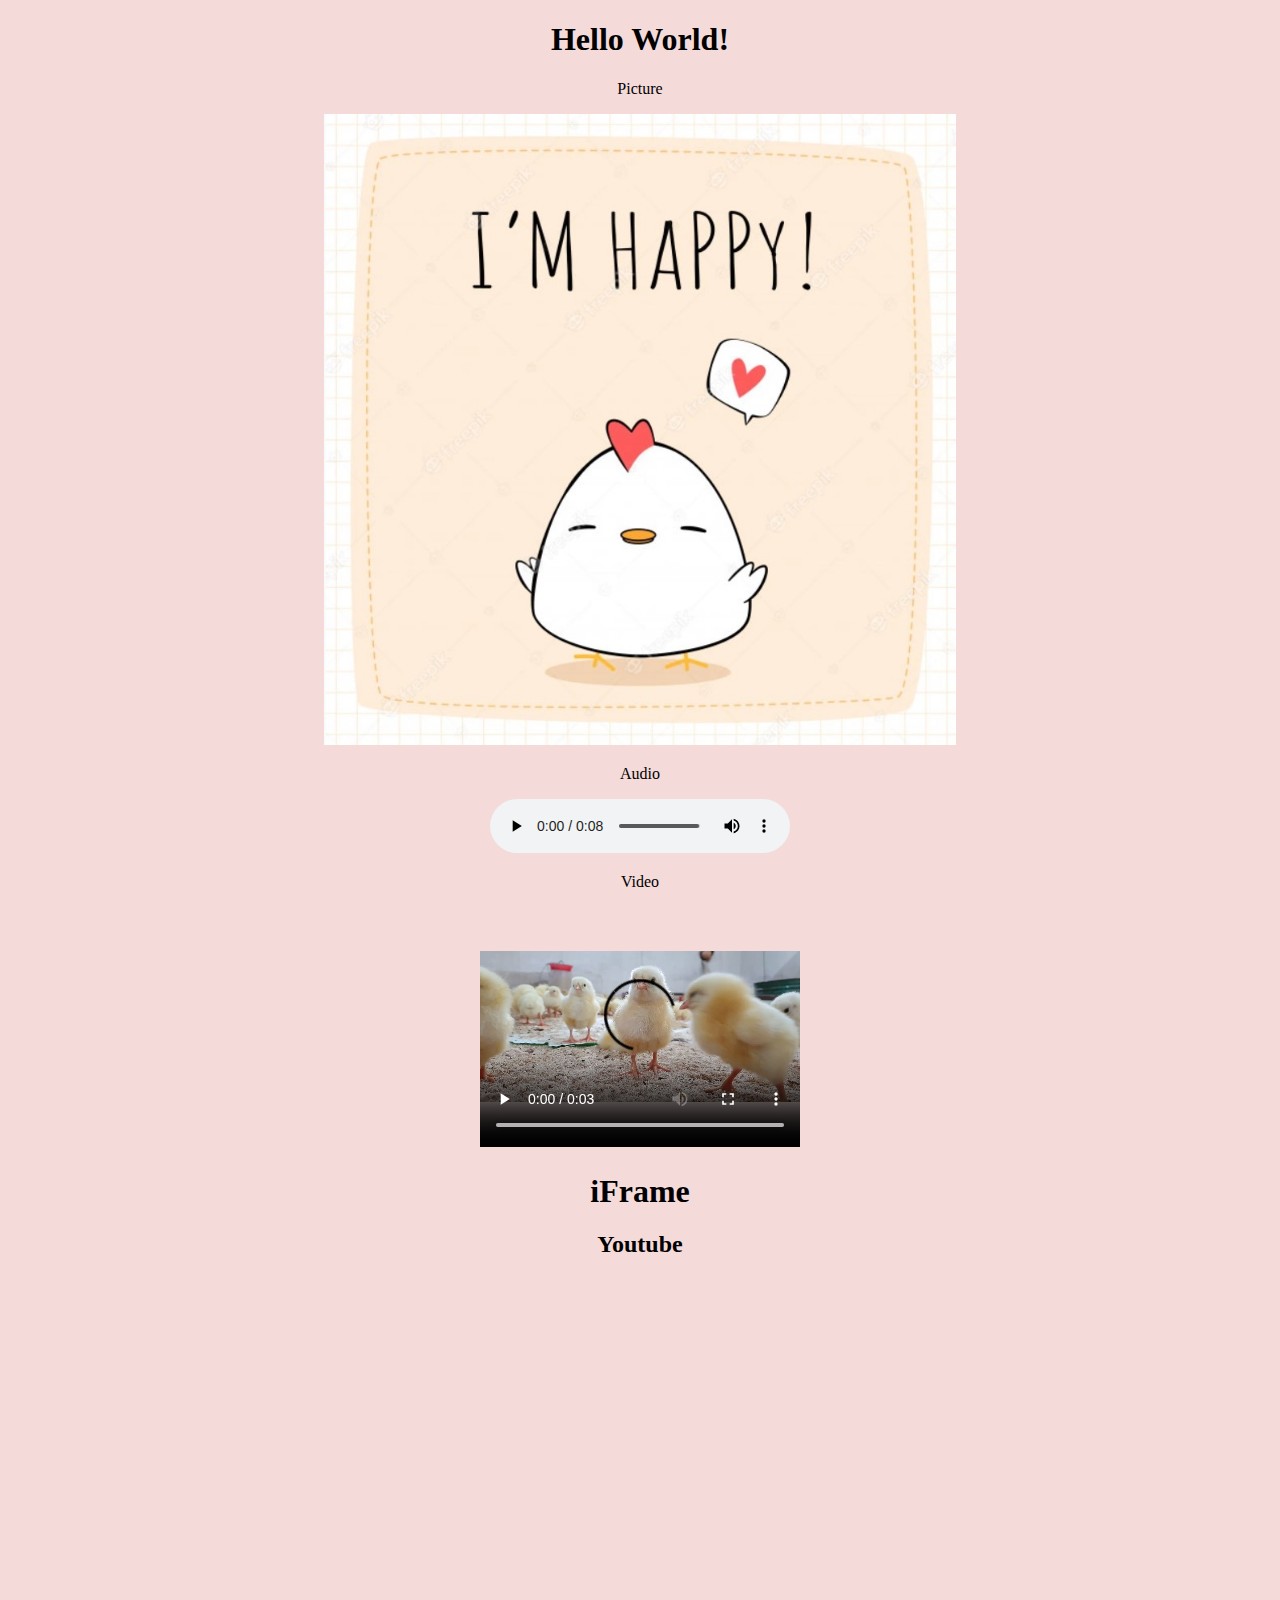
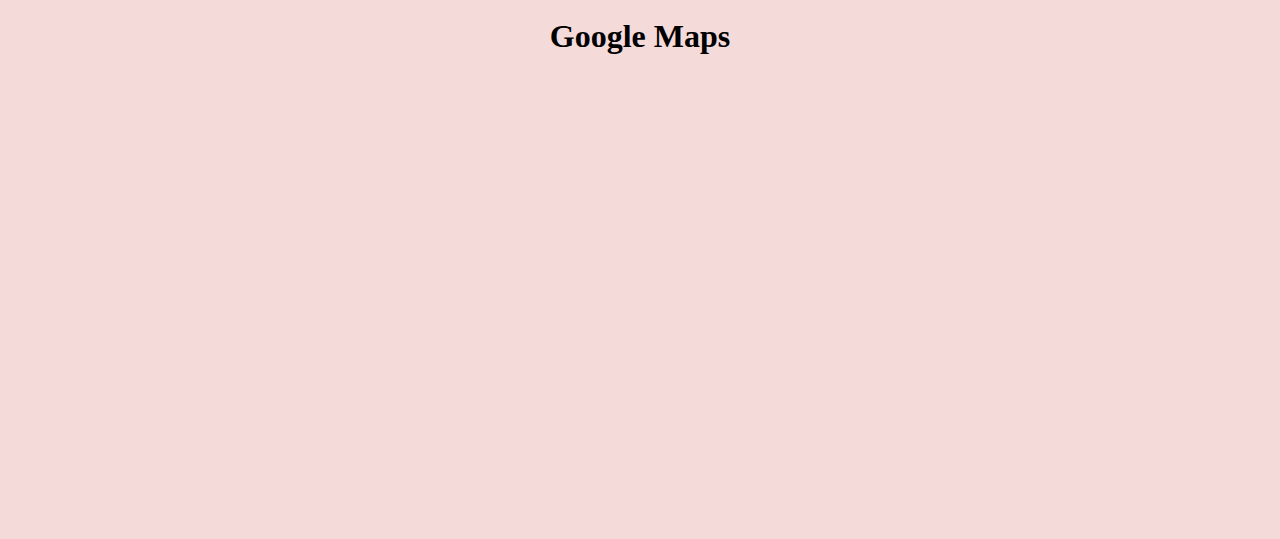
<file: index.html>
<!DOCTYPE html>
<html>
    <head>
        <title>
            Hello World
        </title>
    </head>
    <div style="text-align: center;">
        <body style="background-color: #f5dada;">
            <h1>Hello World!</h1>
        </body>

        <div>
            <p>Picture</p>
            <img src="cute_chicken.jpg" alt="chonky white chicken and baby chick" style= "width: 50%; height: 50%">
        </div>

        <div>
            <p>Audio</p>
            <audio controls>
                <source src="Bashful.m4a" type="audio/mpeg">
            </audio>
        </div>
        <div>
            <p>Video</p>
            <video width="320px" height="240" controls>
                <source src="little_chicks.mp4" type="video/mp4">
            </video>
        </div>

        <div>
            <h1>iFrame</h1>
            <h2>Youtube</h2>
            <iframe width="560" height="315" src="https://www.youtube.com/embed/-ULXhgQP9WQ" title="YouTube video player" frameborder="0" allow="accelerometer; autoplay; clipboard-write; encrypted-media; gyroscope; picture-in-picture" allowfullscreen></iframe>
        </div>
        <div>
            <h1>Google Maps</h1>
            <iframe src="https://www.google.com/maps/embed?pb=!1m18!1m12!1m3!1d345401.4618615616!2d-122.39703392381816!3d47.44218799371813!2m3!1f0!2f0!3f0!3m2!1i1024!2i768!4f13.1!3m3!1m2!1s0x54905d79a3bb8881%3A0xa718b308629f2a1d!2sChick-fil-A!5e0!3m2!1sen!2sus!4v1633659191638!5m2!1sen!2sus" width="600" height="450" style="border:0;" allowfullscreen="" loading="lazy">
            </iframe>
        </div>
    </div>
</html>
</file>
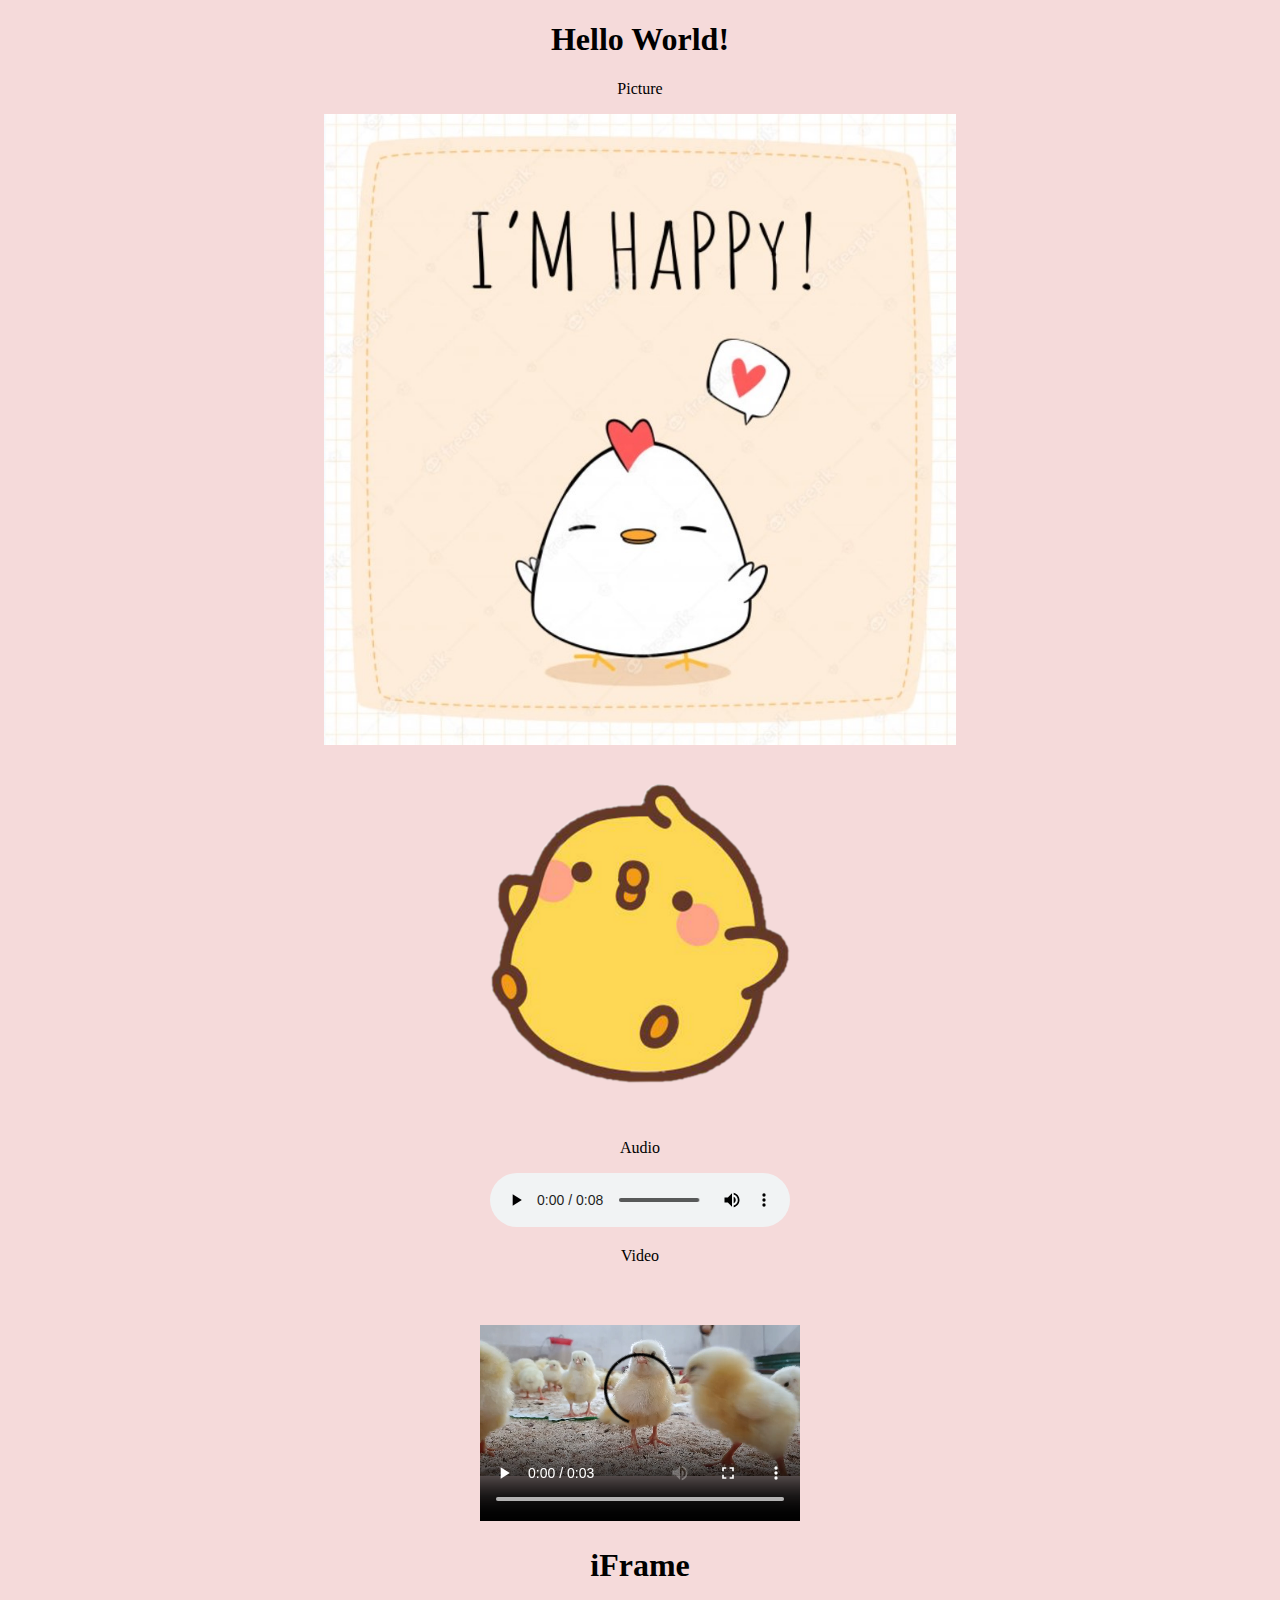
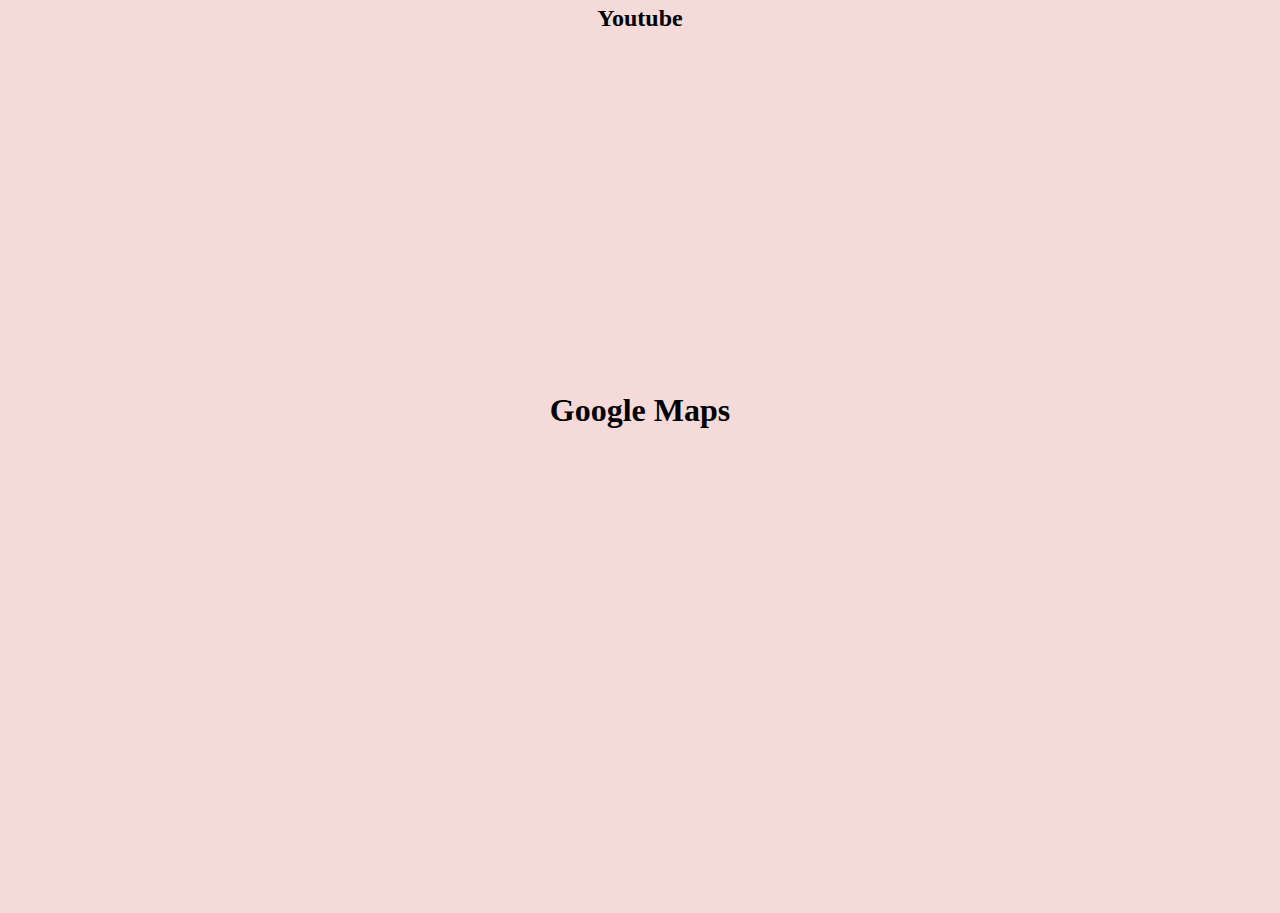
<file: embeddingOriginalWork.html>
<!DOCTYPE html>
<html>
    <head>
        <title>
            Hello World
        </title>
    </head>
    <div style="text-align: center;">
        <body style="background-color: #f5dada;">
            <h1>Hello World!</h1>
        </body>

        <div>
            <p>Picture</p>
            <img src="cute_chicken.jpg" alt="chonky white chicken and baby chick" style= "width: 50%; height: 50%">
        </div>
        <div>
            <object data="more_chicken.png" width="300" height="300" style= "padding: 35px;"></object>
        </div>

        <div>
            <p>Audio</p>
            <audio controls>
                <source src="Bashful.m4a" type="audio/mpeg">
            </audio>
        </div>
        <div>
            <p>Video</p>
            <video width="320px" height="240" controls>
                <source src="little_chicks.mp4" type="video/mp4">
            </video>
        </div>

        <div>
            <h1>iFrame</h1>
            <h2>Youtube</h2>
            <iframe width="560" height="315" src="https://www.youtube.com/embed/-ULXhgQP9WQ" title="YouTube video player" frameborder="0" allow="accelerometer; autoplay; clipboard-write; encrypted-media; gyroscope; picture-in-picture" allowfullscreen></iframe>
            <iframe width="560" height="315" src="https://www.youtube.com/embed/jScJ9neiWg0?start=180" title="YouTube video player" frameborder="0" allow="accelerometer; autoplay; clipboard-write; encrypted-media; gyroscope; picture-in-picture" allowfullscreen></iframe>
        </div>
        <div>
            <h1>Google Maps</h1>
            <iframe src="https://www.google.com/maps/embed?pb=!1m18!1m12!1m3!1d345401.4618615616!2d-122.39703392381816!3d47.44218799371813!2m3!1f0!2f0!3f0!3m2!1i1024!2i768!4f13.1!3m3!1m2!1s0x54905d79a3bb8881%3A0xa718b308629f2a1d!2sChick-fil-A!5e0!3m2!1sen!2sus!4v1633659191638!5m2!1sen!2sus" width="600" height="450" style="border:0;" allowfullscreen="" loading="lazy">
            </iframe>
        </div>
    </div>
</html>
</file>
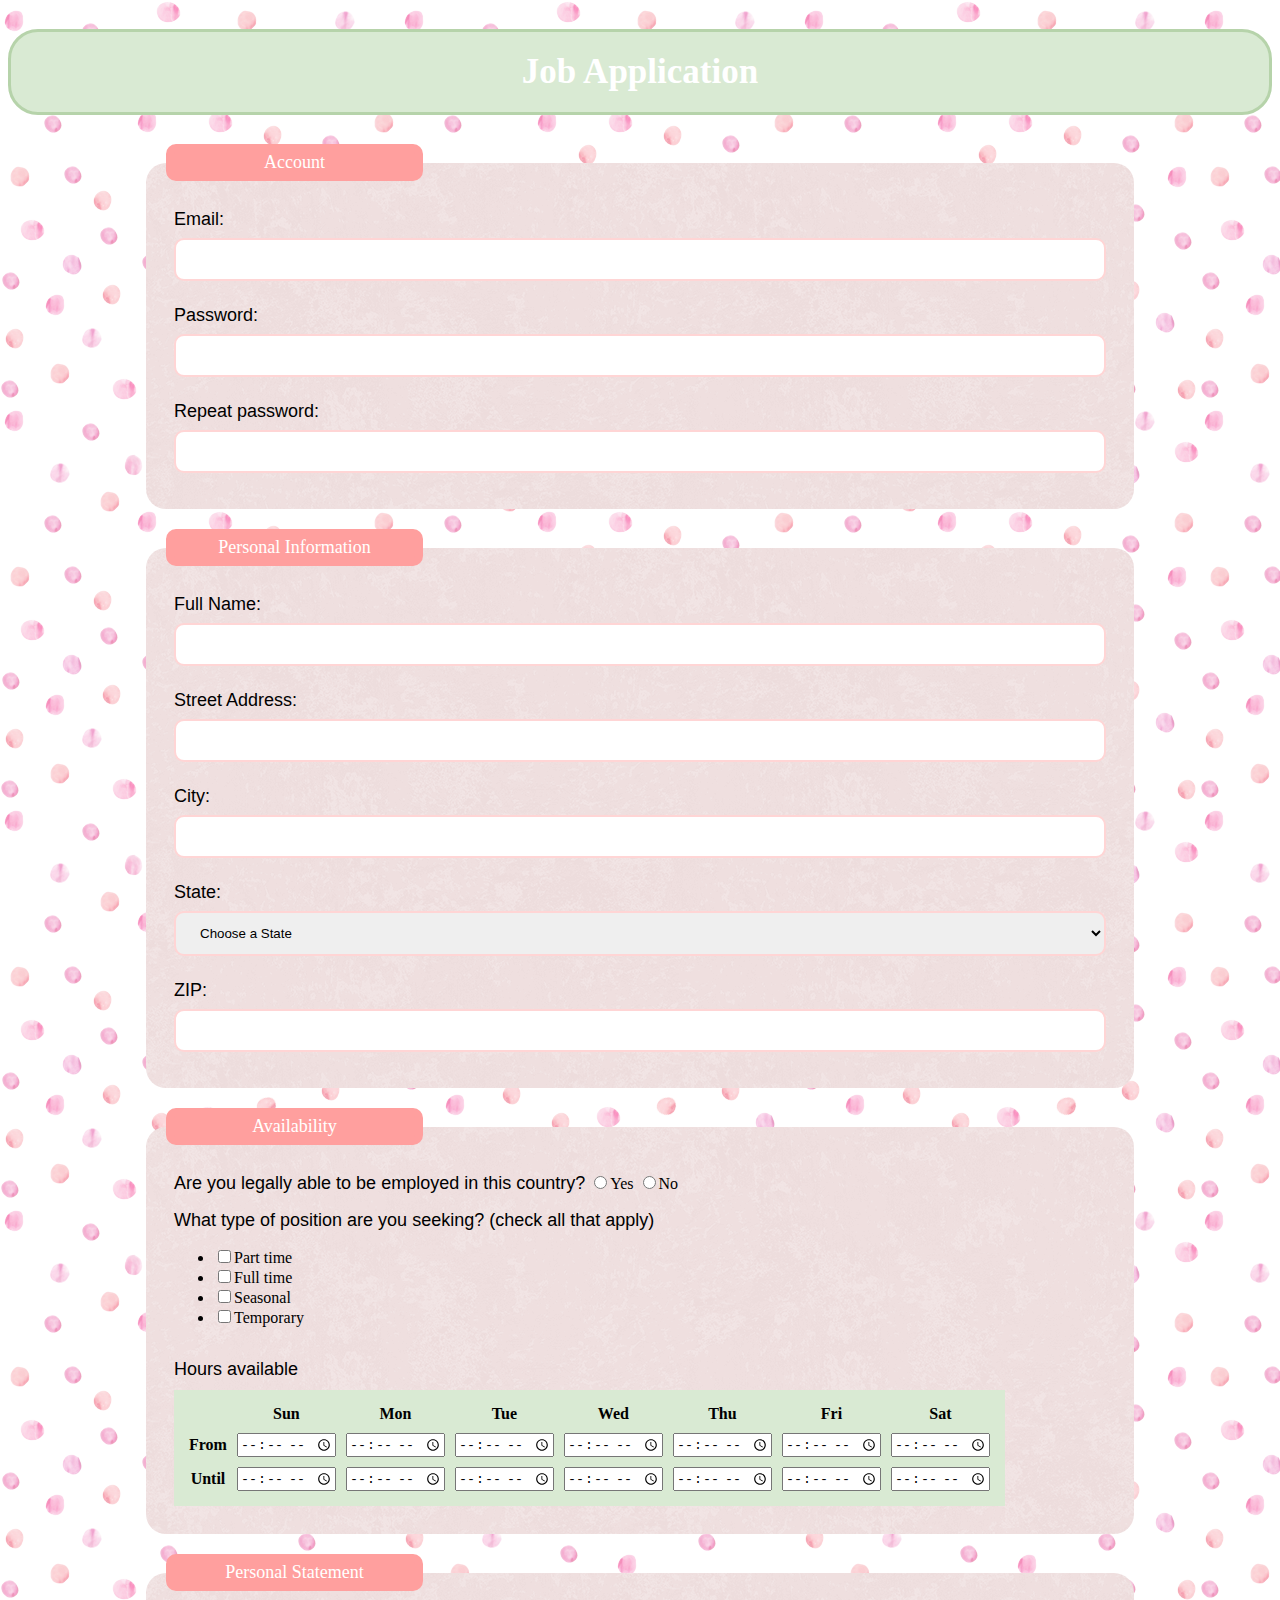
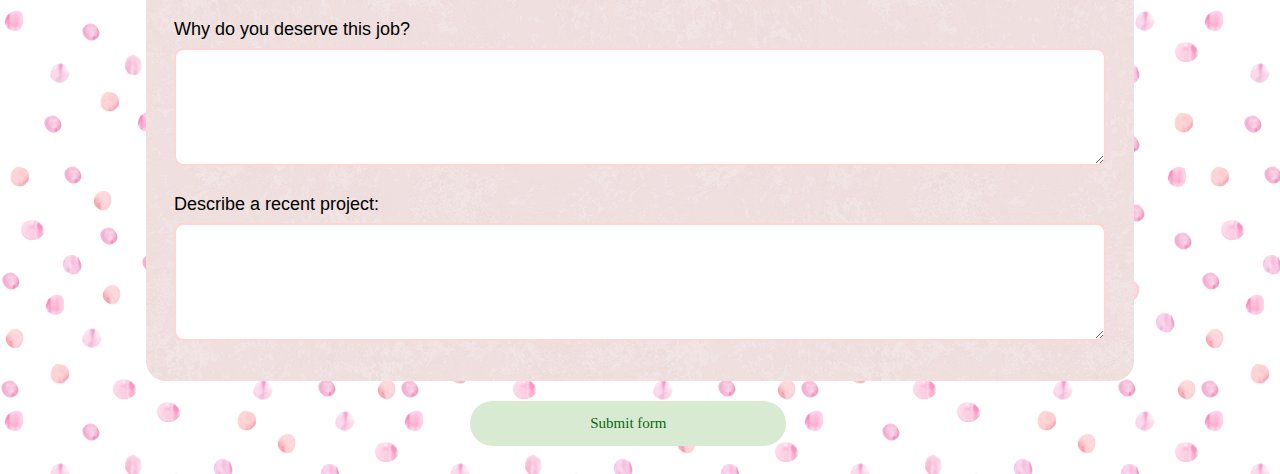
<file: jobApplicationForm.html>
<!DOCTYPE html>
<html>
<head>
	<meta charset="utf-8">
	<title>Job Application</title>
	<link href='jobApplicationForm.css' rel='stylesheet' type='text/css'>
</head>
<body>

<h2>Job Application</h2>

<form action="http://gclass.alexburner.com/formtest.php" method="post">

	<fieldset>
		<legend>Account</legend>
		<div class="field">
			<label>Email:</label> 
			<input type="text" name="email">
		</div>
		<div class="field">
			<label>Password:</label> 
			<input type="password" name="password">
		</div>
		<div class="field">
			<label>Repeat password:</label> 
			<input type="password" name="password_r">
		</div>
	</fieldset>

	<fieldset>
		<legend>Personal Information</legend>
		<div class="field">
			<label>Full Name:</label> 
			<input type="text" name="name">
		</div>
		<div class="field">
			<label>Street Address:</label> 
			<input type="text" name="street">
		</div>
		<div class="field">
			<label>City:</label> 
			<input type="text" name="city">
		</div>
		<div class="field">
			<label>State:</label> 
			<select name="state">
				<option value="" selected="true">Choose a State</option>
				<option value="AL">Alabama</option>
				<option value="AK">Alaska</option>
				<option value="AZ">Arizona</option>
				<option value="AR">Arkansas</option>
				<option value="CA">California</option>
				<option value="CO">Colorado</option>
				<option value="CT">Connecticut</option>
				<option value="DE">Delaware</option>
				<option value="DC">District of Columbia</option>
				<option value="FL">Florida</option>
				<option value="GA">Georgia</option>
				<option value="HI">Hawaii</option>
				<option value="ID">Idaho</option>
				<option value="IL">Illinois</option>
				<option value="IN">Indiana</option>
				<option value="IA">Iowa</option>
				<option value="KS">Kansas</option>
				<option value="KY">Kentucky</option>
				<option value="LA">Louisiana</option>
				<option value="ME">Maine</option>
				<option value="MD">Maryland</option>
				<option value="MA">Massachusetts</option>
				<option value="MI">Michigan</option>
				<option value="MN">Minnesota</option>
				<option value="MS">Mississippi</option>
				<option value="MO">Missouri</option>
				<option value="MT">Montana</option>
				<option value="NE">Nebraska</option>
				<option value="NV">Nevada</option>
				<option value="NH">New Hampshire</option>
				<option value="NJ">New Jersey</option>
				<option value="NM">New Mexico</option>
				<option value="NY">New York</option>
				<option value="NC">North Carolina</option>
				<option value="ND">North Dakota</option>
				<option value="OH">Ohio</option>
				<option value="OK">Oklahoma</option>
				<option value="OR">Oregon</option>
				<option value="PA">Pennsylvania</option>
				<option value="RI">Rhode Island</option>
				<option value="SC">South Carolina</option>
				<option value="SD">South Dakota</option>
				<option value="TN">Tennessee</option>
				<option value="TX">Texas</option>
				<option value="UT">Utah</option>
				<option value="VT">Vermont</option>
				<option value="VA">Virginia</option>
				<option value="WA">Washington</option>
				<option value="WV">West Virginia</option>
				<option value="WI">Wisconsin</option>
				<option value="WY">Wyoming</option>
			</select>
		</div>
		<div class="field">
			<label>ZIP:</label> 
			<input type="text" name="zip">
		</div>
	</fieldset>

	<fieldset>
		<legend>Availability</legend>
		<div class="field">
			<label>Are you legally able to be employed in this country?</label> 
			<input type="radio" name="legal" value="yes">Yes
			<input type="radio" name="legal" value="no">No
		</div>
		<div class="field">
			<label>What type of position are you seeking? (check all that apply)</label>
			<ul>
				<li><input type="checkbox" name="position_pt" value="parttime">Part time</li>
				<li><input type="checkbox" name="position_ft" value="fulltime">Full time</li>
				<li><input type="checkbox" name="position_sl" value="seasonal">Seasonal</li>
				<li><input type="checkbox" name="position_tp" value="temporary">Temporary</li>
			</ul>
		</div>
		<div class="field">
			<label>Hours available</label>
			<table>
				<tr>
					<td></td>
					<th>Sun</th>
					<th>Mon</th>
					<th>Tue</th>
					<th>Wed</th>
					<th>Thu</th>
					<th>Fri</th>
					<th>Sat</th>
				</tr>
				<tr>
					<th>From</th>
					<td><input type="time" size="5" name="su_from"></td>
					<td><input type="time" size="5" name="mo_from"></td>
					<td><input type="time" size="5" name="tu_from"></td>
					<td><input type="time" size="5" name="we_from"></td>
					<td><input type="time" size="5" name="th_from"></td>
					<td><input type="time" size="5" name="fr_from"></td>
					<td><input type="time" size="5" name="sa_from"></td>
				</tr>
				<tr>
					<th>Until</th>
					<td><input type="time" size="5" name="su_until"></td>
					<td><input type="time" size="5" name="mo_until"></td>
					<td><input type="time" size="5" name="tu_until"></td>
					<td><input type="time" size="5" name="we_until"></td>
					<td><input type="time" size="5" name="th_until"></td>
					<td><input type="time" size="5" name="fr_until"></td>
					<td><input type="time" size="5" name="sa_until"></td>
				</tr>
			</table>
		</div>
	</fieldset>

	<fieldset>
		<legend>Personal Statement</legend>
		<div class="field">
			<label>Why do you deserve this job?</label><br>
			<textarea name="deserve" rows="6" cols="60"></textarea>
		</div>
		<div class="field">
			<label>Describe a recent project:</label><br>
			<textarea name="project" rows="6" cols="60"></textarea>
		</div>
	</fieldset>

	<input type="submit" value="Submit form">

</form>
</body>
</html>
</file>
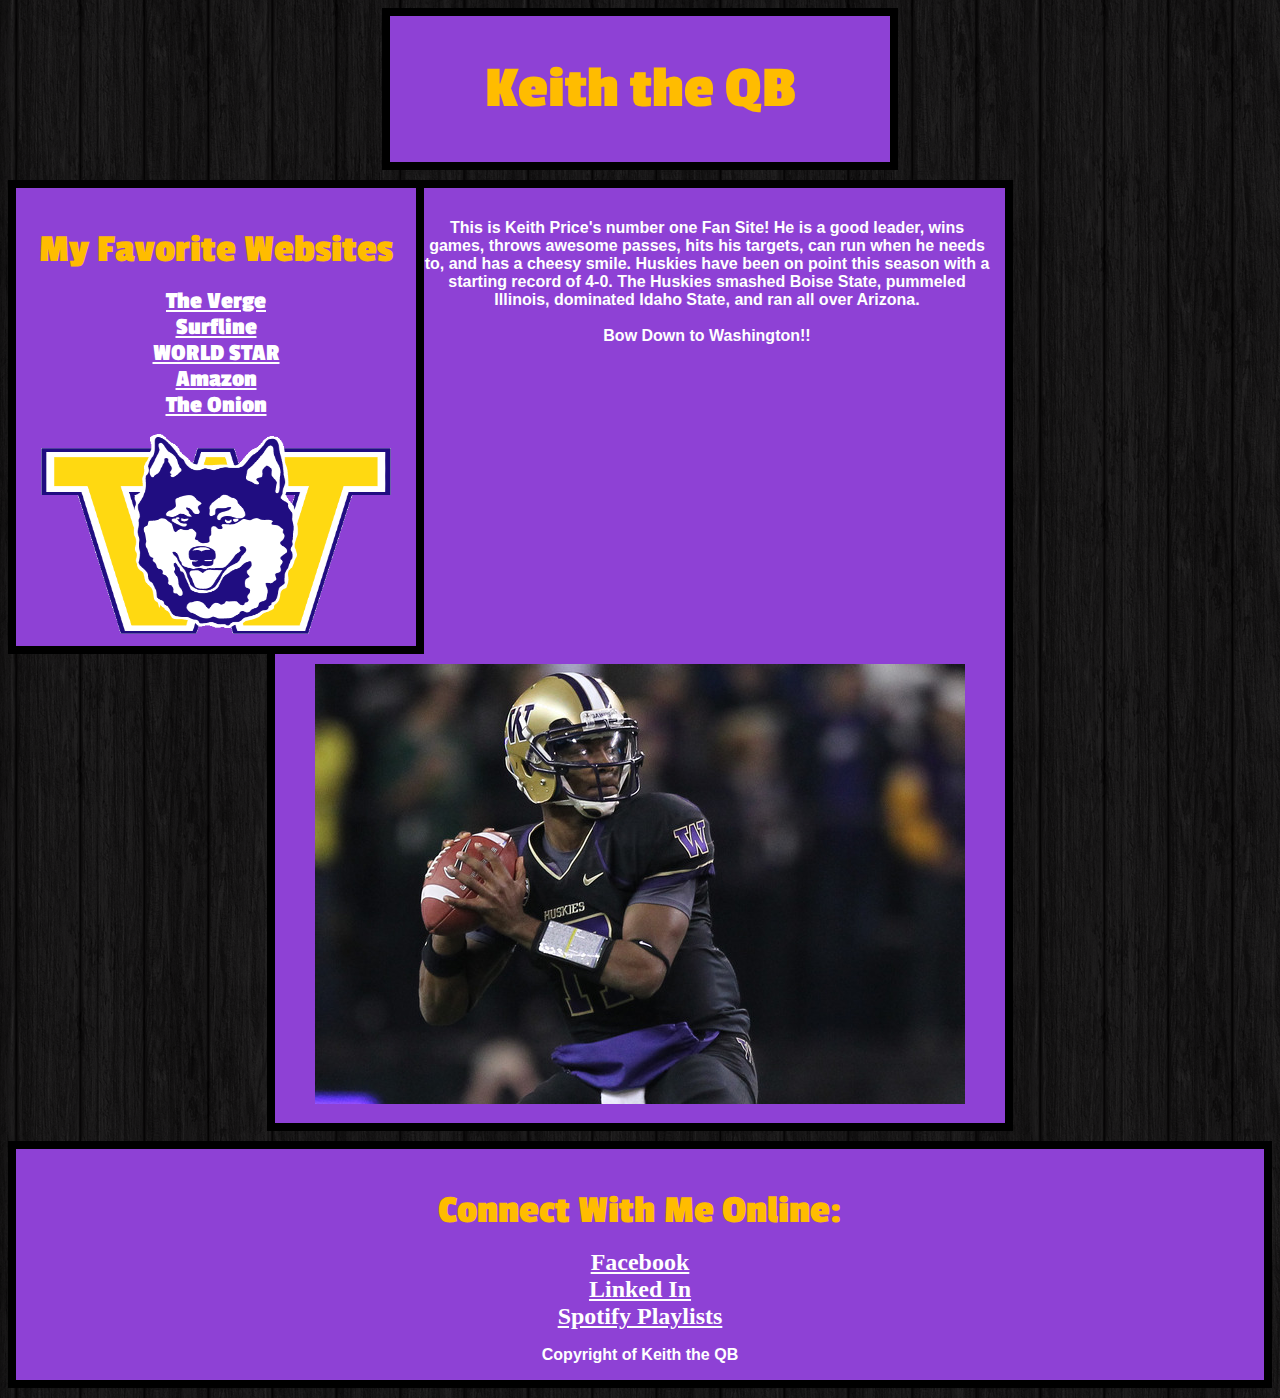
<file: Info 101 Activities/Intro to CSS/introToCss.html>
<!DOCTYPE html>
	<head> 
		<title> Keith the QB  </title>
		<link rel="stylesheet" type="text/css" href="test.css" />
		<link href='http://fonts.googleapis.com/css?family=Passion+One' rel='stylesheet' type='text/css'>
	</head>

	<body>
		<div id = "Header">
			<h1> Keith the QB </h1>
		</div>
		
		<div id = "LeftNav">
			<h3> My Favorite Websites </h3>
			<ul>
				<li><a href="https://www.theverge.com">The Verge</a></li>
				<li><a href="https://www.surfline.com">Surfline</a></li>
				<li><a href="https://www.worldstarhiphop">WORLD STAR</a></li>
				<li><a href="https://www.amazon.com">Amazon</a></li>
				<li><a href="https://www.theonion.com">The Onion</a></li>
			</ul>
			<img src="icon.gif" width="350px" height="200px">
		</div>
		
		<div id = "Content">
			<p> This is Keith Price's number one Fan Site! He is a good leader, wins games, throws awesome passes, hits his targets, can run when he needs to, and has a cheesy smile. Huskies have been on point this season with a starting record of 4-0. The Huskies smashed Boise State, pummeled Illinois, dominated Idaho State, and ran all over Arizona. <br /><br /> <span id="bow">Bow Down to Washington!!</span></p>
			<img src="price.jpg">
		</div>
		
		<div id = "Footer">
			<h3>Connect With Me Online:</h3>
			<ul>
				<li><a href="https://www.Facebook.com">Facebook</a></li>
				<li><a href="https://www.Linkedin.com">Linked In</a></li>
				<li><a href="https://www.Spotify.com">Spotify Playlists</a></li>
			</ul>
			<p>Copyright of Keith the QB</p>
		</div>

	</body>

</html>
</file>
<file: jobApplicationForm.css>
body{
    background-image: url(watercolor/watercolor.png);
    font-family: cursive;
}

h2 {
    border: solid 3px #b6d3aa;
    color: white;
    border-radius: 30px;
    background-color: #d9ead3;
    font-family: cursive;
    font-size: 35px;
    text-align: center;
    margin-left: auto;
    margin-right: auto;
    padding: 20px;
}

legend{
    border: solid 8px #ff9f9e;;
    color: white;
    border-radius: 10px;
    background-color: #ff9f9e;
    font-family: cursive;
    font-size: large;
    width: 25%;
    text-align: center;
    margin-right: auto;
}

label{
    font-size: 18px;
    font-family: 'Franklin Gothic Medium', 'Arial Narrow', Arial, sans-serif;
}
/*     
th{
    background-color: #ff9f9e;
}
td{
    border: solid 15px #ff9f9e;
} */
table{
    border-collapse: collapse;
    border: solid 10px #d9ead3;
    background-color: #d9ead3;
    border-radius: 20px;
    margin-top: 10px;

}

th, td {
    padding: 5px;
  }

input[type=text]{
    width: 100%;
    padding: 12px 20px;
    margin: 8px 0;
    display: inline-block;
    border: 2px solid rgb(253, 171, 171);
    border-radius: 10px;
    box-sizing: border-box;
}
  
input[type=text], select{
    width: 100%;
    padding: 12px 20px;
    margin: 8px 0;
    display: inline-block;
    border: 2px solid rgb(255, 213, 213);
    border-radius: 10px;
    box-sizing: border-box;
}
  

input[type=submit] {
    width: 25%;
    background-color: #d9ead3;
    color: #09670e;
    padding: 14px 20px;
    margin: 20px;
    position: relative;
    left: 35%;
    border: none;
    border-radius: 30px;
    cursor: pointer;
    font-family: cursive;
    font-size: 15px;
}
  
input[type=submit]:hover {
    background-color: #45a049;
    color: white;
}
  
div {
    padding: 8px;
}
  
fieldset{
    background-color: #ffdbe6;
    padding: 20px;
    border: none;
    margin: 20px;
    border-radius: 20px;
    background:transparent url(pink_rice/pink_rice.png) repeat center top;
    width: 75%;
    margin: auto;
    margin-top: 20px;
}
  
textarea{
    width: 100%;
    padding: 12px 20px;
    margin: 8px 0;
    display: inline-block;
    border: 2px solid rgb(255, 213, 213);
    border-radius: 10px;
    box-sizing: border-box;
}

input[type=password]{
    width: 100%;
    padding: 12px 20px;
    margin: 8px 0;
    display: inline-block;
    border: 2px solid rgb(255, 213, 213);
    border-radius: 10px;
    box-sizing: border-box;
}

option { 
    font-family: cursive;
}
li{
    font-weight: 10px;
    font-family: cursive;
}

input[type=radio]{
    font-weight: 10px;
    font-family: cursive;
}
</file>
<file: Info 101 Activities/Intro to CSS/test.css>
body{
    background-image: url(dark_wood.png);

}

p{
 color: white;
 font-weight: bold;
 font-family: "Arial";
}

a{
    color: white;
    font-weight: bold;
    font-size: 24px;
}

h3{
    font-size: 40px; 
    font-family: "Passion One"; 
    color: #FFBC00; 
    margin-bottom: 0px;
}

li{

}

ul{
    list-style-type: none;
    padding-left: 0px;
 }

div{
     background-color: #8E41D5;
 }

#Header{
    border: solid 8px black;
    width: 500px;
    margin-left: auto;
    margin-right: auto;
    margin-bottom: 10px;
}

#Header h1{
    font-size: 60px; 
    font-family: "Passion One"; 
    color: #FFBC00; 
    font-weight: bold;
    text-align: center;
}

#LeftNav{
    border: solid 8px black; 
    width: 400px;
    margin-left: auto;
    margin-right: auto;
    margin-bottom: 10px;
    float: left;
    text-align: center;
    padding-bottom: 8px;
    font-family: "Passion One";
}

#LeftNav img{

}

#LeftNav ul{

}

#Content{
    border: solid 8px black;
    width: 700px;
    margin-left: auto;
    margin-right: auto;
    margin-bottom: 10px;
    text-align: center;
    padding: 15px;
}

 #Footer{
    border: solid 8px black; 
    margin-left: auto;
    margin-right: auto;
    margin-bottom: 10px;
    text-align: center;
 }
</file>
